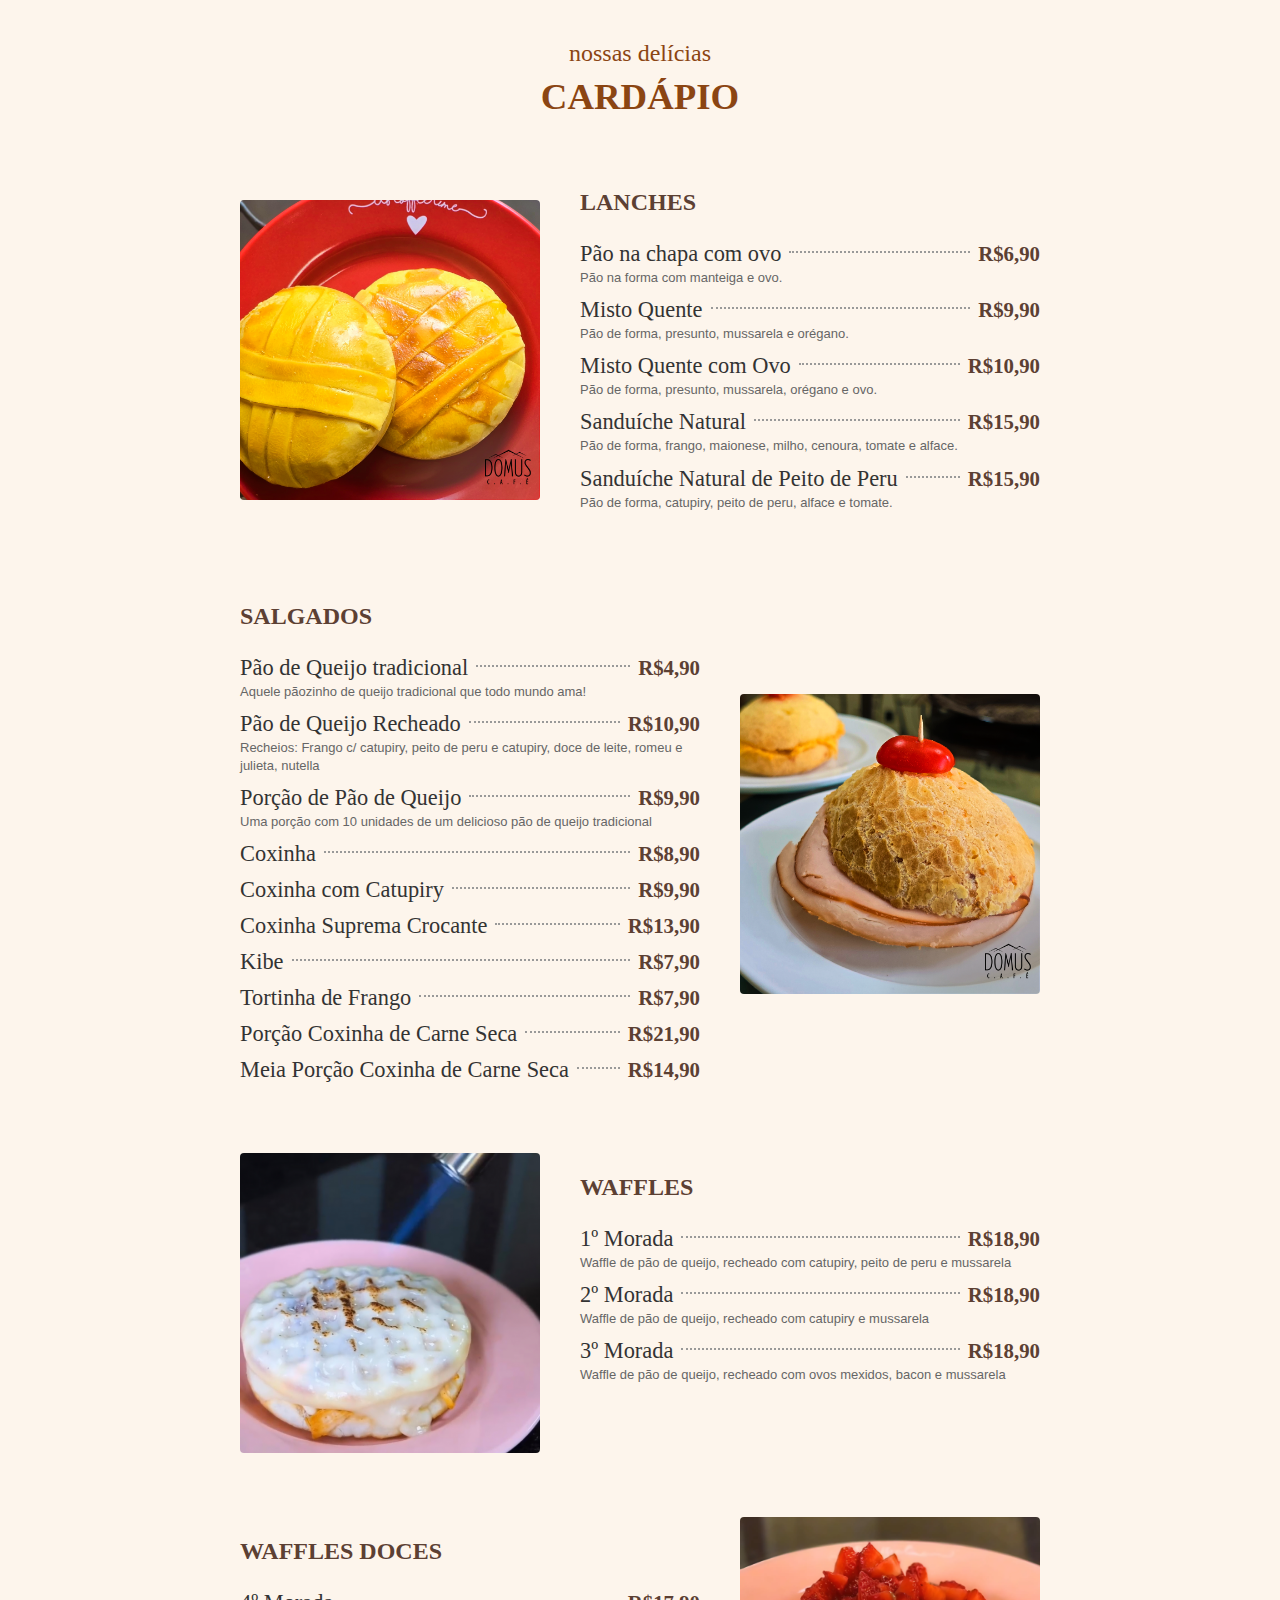
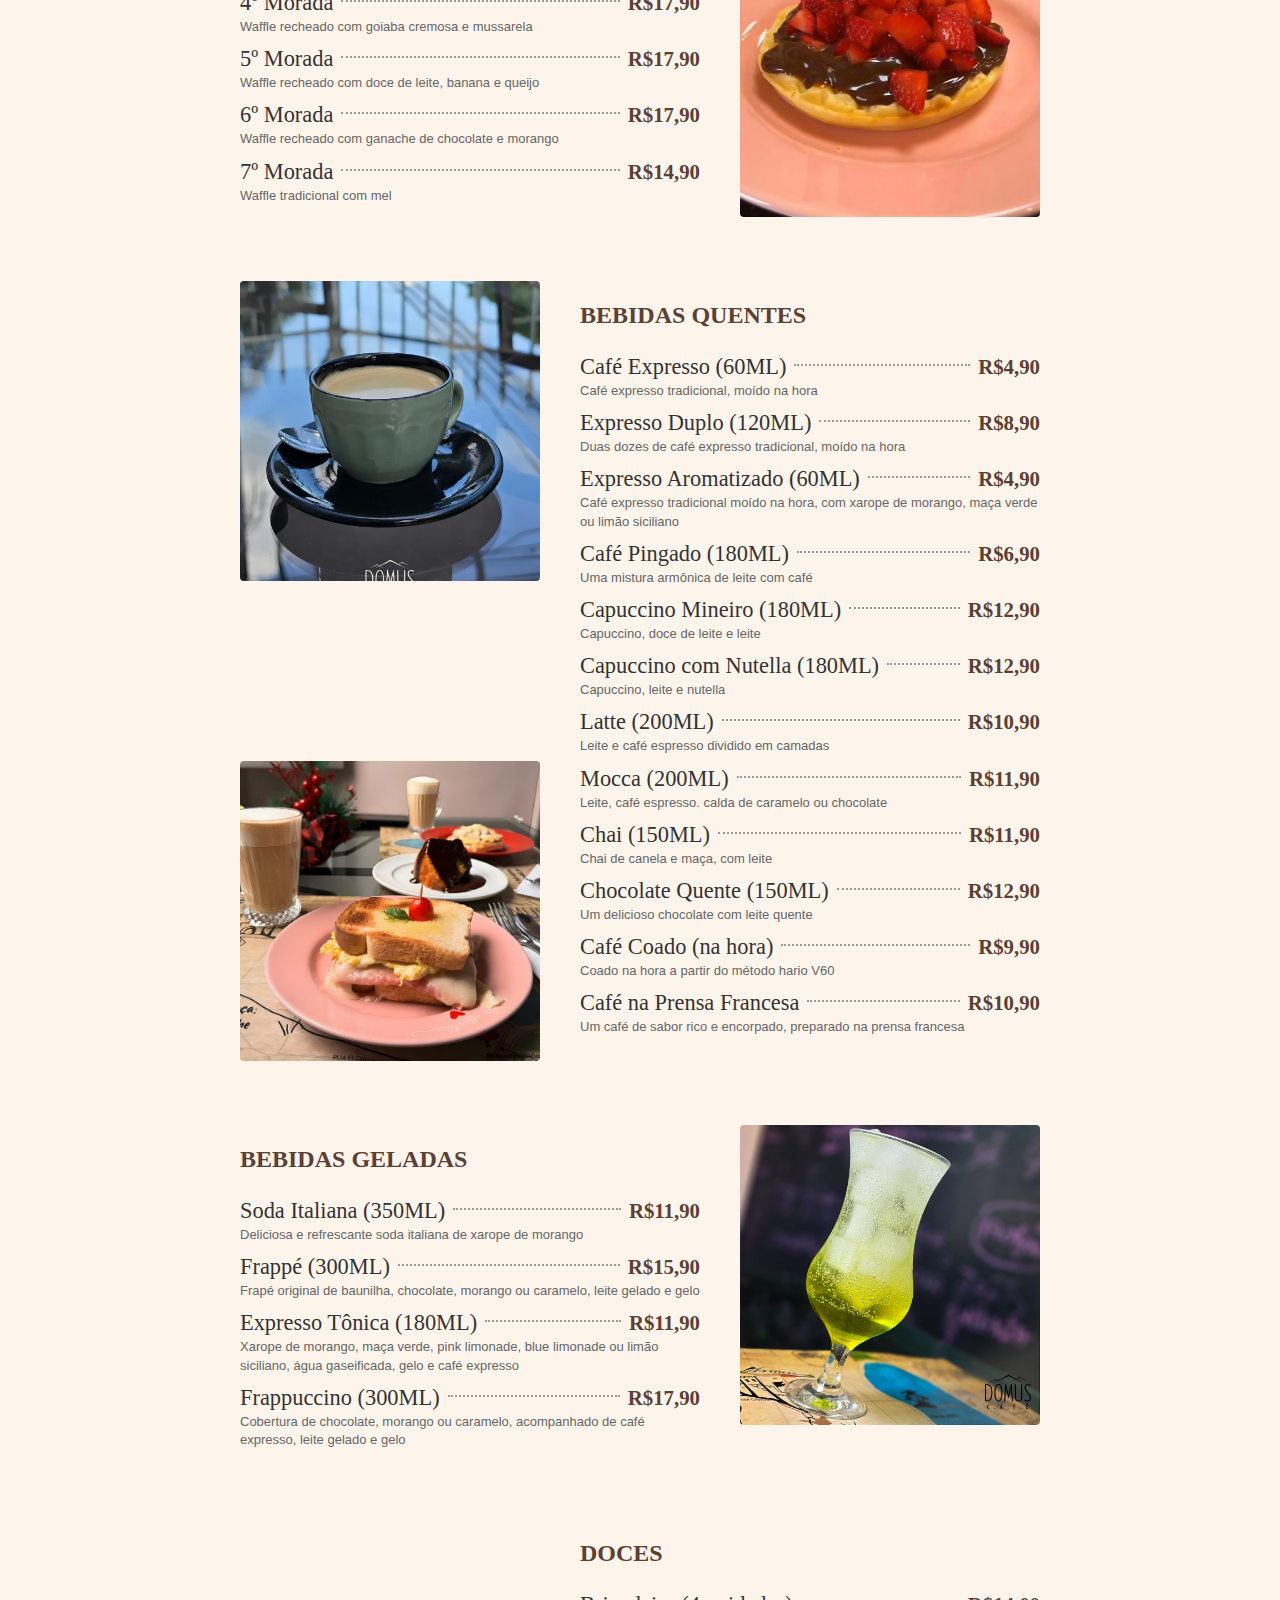
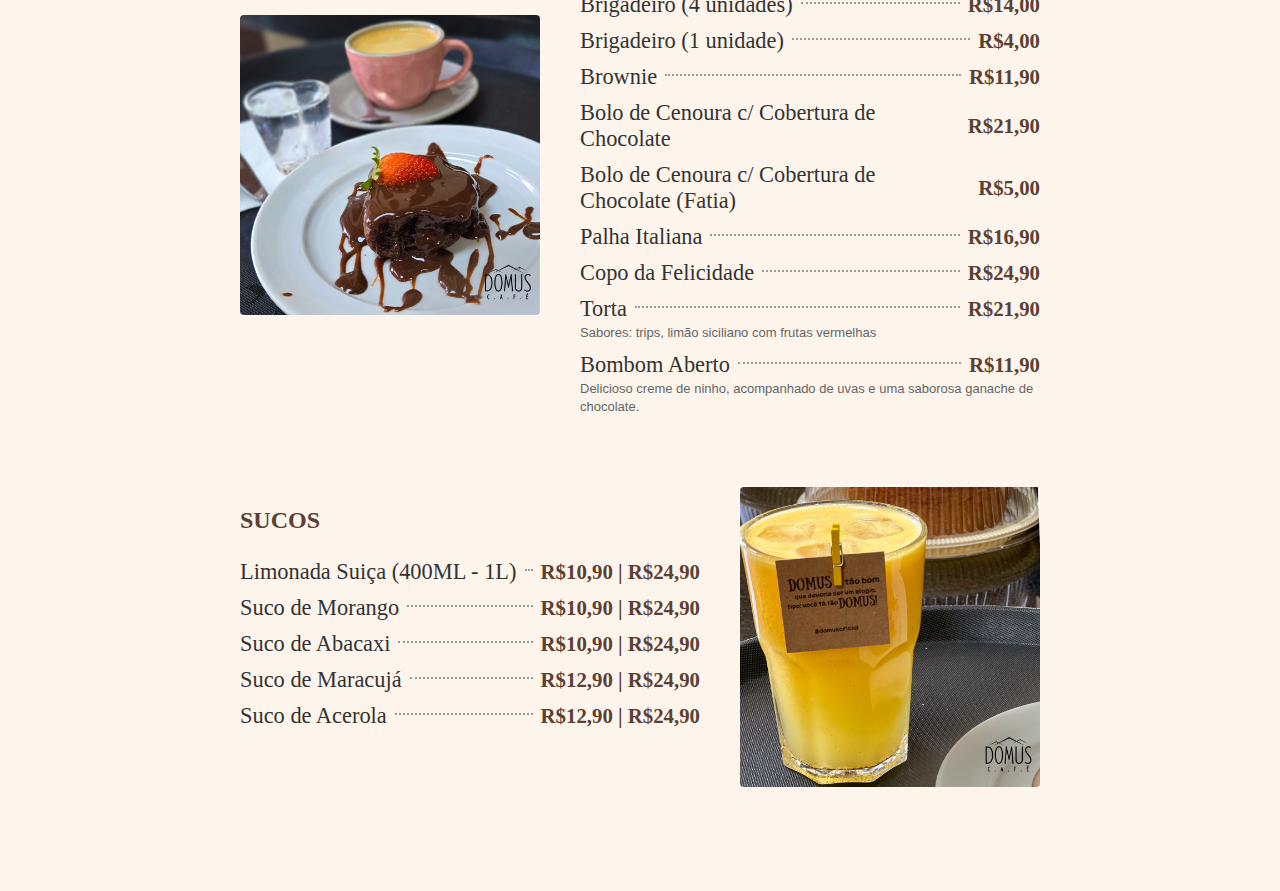
<file: cardapio.html>
<!DOCTYPE html>
<html lang="en">
<head>
    <meta charset="UTF-8">
    <meta name="viewport" content="width=device-width, initial-scale=1.0">
    <link rel="icon" href="images/logo.ico" type="image/x-icon">
    <link rel="stylesheet" href="cardapio.css">
    <title>Cardápio</title>
</head>
<body>
    <div class="menu-container">
        <header class="menu-header">
            <p class="menu-subtitle">nossas delícias</p>
            <h1 class="menu-title">CARDÁPIO</h1>
        </header>

        <section class="menu-section">
            <div class="menu-content">
                <div class="menu-image">
                    <img src="images-menu/torta-frango.png" id="lanches" alt="">
                </div>
                <div class="menu-items">
                    <h2 class="section-title">LANCHES</h2>
                    <div class="menu-item">
                        <div class="item-header">
                            <span class="item-name">Pão na chapa com ovo</span>
                            <span class="item-dots"></span>
                            <span class="item-price">R$6,90</span>
                        </div>
                        <p class="item-description">Pão na forma com manteiga e ovo.</p>
                    </div>
                    <div class="menu-item">
                        <div class="item-header">
                            <span class="item-name">Misto Quente</span>
                            <span class="item-dots"></span>
                            <span class="item-price">R$9,90</span>
                        </div>
                        <p class="item-description">Pão de forma, presunto, mussarela e orégano.</p>
                    </div>
                    <div class="menu-item">
                        <div class="item-header">
                            <span class="item-name">Misto Quente com Ovo</span>
                            <span class="item-dots"></span>
                            <span class="item-price">R$10,90</span>
                        </div>
                        <p class="item-description">Pão de forma, presunto, mussarela, orégano e ovo.</p>
                    </div>
                    <div class="menu-item">
                        <div class="item-header">
                            <span class="item-name">Sanduíche Natural</span>
                            <span class="item-dots"></span>
                            <span class="item-price">R$15,90</span>
                        </div>
                        <p class="item-description">Pão de forma, frango, maionese, milho, cenoura, tomate e alface.</p>
                    </div>
                    <div class="menu-item">
                        <div class="item-header">
                            <span class="item-name">Sanduíche Natural de Peito de Peru</span>
                            <span class="item-dots"></span>
                            <span class="item-price">R$15,90</span>
                        </div>
                        <p class="item-description">Pão de forma, catupiry, peito de peru, alface e tomate.</p>
                    </div>
                
        </section>

        <section class="menu-section">
            <div class="menu-content">
                <div class="menu-items">
                    <h2 class="section-title">SALGADOS</h2>
                    <div class="menu-item">
                        <div class="item-header">
                            <span class="item-name">Pão de Queijo tradicional</span>
                            <span class="item-dots"></span>
                            <span class="item-price">R$4,90</span>
                        </div>
                        <p class="item-description">Aquele pãozinho de queijo tradicional que todo mundo ama!</p>
                    </div>
                    <div class="menu-item">
                        <div class="item-header">
                            <span class="item-name">Pão de Queijo Recheado</span>
                            <span class="item-dots"></span>
                            <span class="item-price">R$10,90</span>
                        </div>
                        <p class="item-description">Recheios: Frango c/ catupiry, peito de peru e catupiry, doce de leite, romeu e julieta, nutella</p>
                    </div>
                    <div class="menu-item">
                        <div class="item-header">
                            <span class="item-name">Porção de Pão de Queijo</span>
                            <span class="item-dots"></span>
                            <span class="item-price">R$9,90</span>
                        </div>
                        <p class="item-description">Uma porção com 10 unidades de um delicioso pão de queijo tradicional </p>
                    </div>
                    <div class="menu-item">
                        <div class="item-header">
                            <span class="item-name">Coxinha</span>
                            <span class="item-dots"></span>
                            <span class="item-price">R$8,90</span>
                            <p class="item-description"></p>
                        </div>
                    </div>
                    <div class="menu-item">
                        <div class="item-header">
                            <span class="item-name">Coxinha com Catupiry</span>
                            <span class="item-dots"></span>
                            <span class="item-price">R$9,90</span>
                            <p class="item-description"></p>
                        </div>
                    </div>
                    <div class="menu-item">
                        <div class="item-header">
                            <span class="item-name">Coxinha Suprema Crocante</span>
                            <span class="item-dots"></span>
                            <span class="item-price">R$13,90</span>
                            <p class="item-description"></p>
                        </div>
                    </div>
                    <div class="menu-item">
                        <div class="item-header">
                            <span class="item-name">Kibe</span>
                            <span class="item-dots"></span>
                            <span class="item-price">R$7,90</span>
                            <p class="item-description"></p>
                        </div>
                    </div>
                    <div class="menu-item">
                        <div class="item-header">
                            <span class="item-name">Tortinha de Frango</span>
                            <span class="item-dots"></span>
                            <span class="item-price">R$7,90</span>
                            <p class="item-description"></p>
                        </div>
                    </div>
                    <div class="menu-item">
                        <div class="item-header">
                            <span class="item-name">Porção Coxinha de Carne Seca</span>
                            <span class="item-dots"></span>
                            <span class="item-price">R$21,90</span>
                            <p class="item-description"></p>
                        </div>
                    </div>
                    <div class="menu-item">
                        <div class="item-header">
                            <span class="item-name">Meia Porção Coxinha de Carne Seca</span>
                            <span class="item-dots"></span>
                            <span class="item-price">R$14,90</span>
                            <p class="item-description"></p>
                        </div>
                    </div>
                </div>
                <div class="menu-image">
                    <img src="images-menu/pão-de-queijo.png" id="salgados" alt="">
                </div>
               
            </div>
        </section>

        <section class="menu-section">
            <div class="menu-content">
                <div class="menu-image">
                    <img src="images-menu/waffle-salgado.jpeg" alt="">
                </div>
                <div class="menu-items">
                    <h2 class="section-title">WAFFLES</h2>
                    <div class="menu-item">
                        <div class="item-header">
                            <span class="item-name">1º Morada</span>
                            <span class="item-dots"></span>
                            <span class="item-price">R$18,90</span>
                        </div>
                        <p class="item-description">Waffle de pão de queijo, recheado com catupiry, peito de peru e mussarela</p>
                    </div>
                    <div class="menu-item">
                        <div class="item-header">
                            <span class="item-name">2º Morada</span>
                            <span class="item-dots"></span>
                            <span class="item-price">R$18,90</span>
                        </div>
                        <p class="item-description">Waffle de pão de queijo, recheado com catupiry e mussarela</p>
                    </div>
                    <div class="menu-item">
                        <div class="item-header">
                            <span class="item-name">3º Morada</span>
                            <span class="item-dots"></span>
                            <span class="item-price">R$18,90</span>
                        </div>
                        <p class="item-description">Waffle de pão de queijo, recheado com ovos mexidos, bacon e mussarela</p>
                    </div>
                </div>
            </div>
        </section>

        <section class="menu-section">
            <div class="menu-content">
                <div class="menu-items">
                    <h2 class="section-title">WAFFLES DOCES</h2>
                    <div class="menu-item">
                        <div class="item-header">
                            <span class="item-name">4º Morada</span>
                            <span class="item-dots"></span>
                            <span class="item-price">R$17,90</span>
                        </div>
                        <p class="item-description">Waffle recheado com goiaba cremosa e mussarela</p>
                    </div>
                    <div class="menu-item">
                        <div class="item-header">
                            <span class="item-name">5º Morada</span>
                            <span class="item-dots"></span>
                            <span class="item-price">R$17,90</span>
                        </div>
                        <p class="item-description">Waffle recheado com doce de leite, banana e queijo</p>
                    </div>
                    <div class="menu-item">
                        <div class="item-header">
                            <span class="item-name">6º Morada</span>
                            <span class="item-dots"></span>
                            <span class="item-price">R$17,90</span>
                        </div>
                        <p class="item-description">Waffle recheado com ganache de chocolate e morango</p>
                    </div>
                    <div class="menu-item">
                        <div class="item-header">
                            <span class="item-name">7º Morada</span>
                            <span class="item-dots"></span>
                            <span class="item-price">R$14,90</span>
                        </div>
                        <p class="item-description">Waffle tradicional com mel</p>
                    </div>
                </div>
                <div class="menu-image">
                    <img src="images-menu/waffle-doce.jpeg" alt="">
                </div>
            </div>
        </section>

        <section class="menu-section">
            <div class="menu-content">
                <div class="menu-image">
                    <img src="images-menu/cafe.jpg" alt="">
                    <img src="images-menu/picture.png" id="picture" alt="">
                </div>
                <div class="menu-items">
                    <h2 class="section-title">BEBIDAS QUENTES</h2>
                    <div class="menu-item">
                        <div class="item-header">
                            <span class="item-name">Café Expresso (60ML)</span>
                            <span class="item-dots"></span>
                            <span class="item-price">R$4,90</span>
                        </div>
                        <p class="item-description">Café expresso tradicional, moído na hora</p>
                    </div>
                    <div class="menu-item">
                        <div class="item-header">
                            <span class="item-name">Expresso Duplo (120ML)</span>
                            <span class="item-dots"></span>
                            <span class="item-price">R$8,90</span>
                        </div>
                        <p class="item-description">Duas dozes de café expresso tradicional, moído na hora</p>
                    </div>
                    <div class="menu-item">
                        <div class="item-header">
                            <span class="item-name">Expresso Aromatizado (60ML)</span>
                            <span class="item-dots"></span>
                            <span class="item-price">R$4,90</span>
                        </div>
                        <p class="item-description">Café expresso tradicional moído na hora, com xarope de morango, maça verde ou limão siciliano</p>
                    </div>
                    <div class="menu-item">
                        <div class="item-header">
                            <span class="item-name">Café Pingado (180ML)</span>
                            <span class="item-dots"></span>
                            <span class="item-price">R$6,90</span>
                        </div>
                        <p class="item-description">Uma mistura armônica de leite com café</p>
                    </div>
                    <div class="menu-item">
                        <div class="item-header">
                            <span class="item-name">Capuccino Mineiro (180ML)</span>
                            <span class="item-dots"></span>
                            <span class="item-price">R$12,90</span>
                        </div>
                        <p class="item-description">Capuccino, doce de leite e leite</p>
                    </div>
                    <div class="menu-item">
                        <div class="item-header">
                            <span class="item-name">Capuccino com Nutella (180ML)</span>
                            <span class="item-dots"></span>
                            <span class="item-price">R$12,90</span>
                        </div>
                        <p class="item-description">Capuccino, leite e nutella</p>
                    </div>
                    <div class="menu-item">
                        <div class="item-header">
                            <span class="item-name">Latte (200ML)</span>
                            <span class="item-dots"></span>
                            <span class="item-price">R$10,90</span>
                        </div>
                        <p class="item-description">Leite e café espresso dividido em camadas</p>
                    </div>
                    <div class="menu-item">
                        <div class="item-header">
                            <span class="item-name">Mocca (200ML)</span>
                            <span class="item-dots"></span>
                            <span class="item-price">R$11,90</span>
                        </div>
                        <p class="item-description">Leite, café espresso. calda de caramelo ou chocolate</p>
                    </div>
                    <div class="menu-item">
                        <div class="item-header">
                            <span class="item-name">Chai (150ML)</span>
                            <span class="item-dots"></span>
                            <span class="item-price">R$11,90</span>
                        </div>
                        <p class="item-description">Chai de canela e maça, com leite</p>
                    </div>
                    <div class="menu-item">
                        <div class="item-header">
                            <span class="item-name">Chocolate Quente (150ML)</span>
                            <span class="item-dots"></span>
                            <span class="item-price">R$12,90</span>
                        </div>
                        <p class="item-description">Um delicioso chocolate com leite quente</p>
                    </div>
                    <div class="menu-item">
                        <div class="item-header">
                            <span class="item-name">Café Coado (na hora)</span>
                            <span class="item-dots"></span>
                            <span class="item-price">R$9,90</span>
                        </div>
                        <p class="item-description">Coado na hora a partir do método hario V60</p>
                    </div>
                    <div class="menu-item">
                        <div class="item-header">
                            <span class="item-name">Café na Prensa Francesa</span>
                            <span class="item-dots"></span>
                            <span class="item-price">R$10,90</span>
                        </div>
                        <p class="item-description">Um café de sabor rico e encorpado, preparado na prensa francesa</p>
                    </div>
                </div>
            </div>
        </section>

        <section class="menu-section">
            <div class="menu-content">
                <div class="menu-items">
                    <h2 class="section-title">BEBIDAS GELADAS</h2>
                    <div class="menu-item">
                        <div class="item-header">
                            <span class="item-name">Soda Italiana (350ML)</span>
                            <span class="item-dots"></span>
                            <span class="item-price">R$11,90</span>
                        </div>
                        <p class="item-description">Deliciosa e refrescante soda italiana de xarope de morango</p>
                    </div>
                    <div class="menu-item">
                        <div class="item-header">
                            <span class="item-name">Frappé (300ML)</span>
                            <span class="item-dots"></span>
                            <span class="item-price">R$15,90</span>
                        </div>
                        <p class="item-description">Frapé original de baunilha, chocolate, morango ou caramelo, leite gelado e gelo</p>
                    </div>
                    <div class="menu-item">
                        <div class="item-header">
                            <span class="item-name">Expresso Tônica (180ML)</span>
                            <span class="item-dots"></span>
                            <span class="item-price">R$11,90</span>
                        </div>
                        <p class="item-description">Xarope de morango, maça verde, pink limonade, blue limonade ou limão siciliano, água gaseificada, gelo e café expresso</p>
                    </div>
                    <div class="menu-item">
                        <div class="item-header">
                            <span class="item-name">Frappuccino (300ML)</span>
                            <span class="item-dots"></span>
                            <span class="item-price">R$17,90</span>
                        </div>
                        <p class="item-description">Cobertura de chocolate, morango ou caramelo, acompanhado de café expresso, leite gelado e gelo</p>
                    </div>
                </div>
                <div class="menu-image">
                    <img src="images-menu/drink.png" alt="">
                </div>
            </div>
        </section>

        <section class="menu-section">
            <div class="menu-content">
                <div class="menu-image">
                    <img src="images-menu/brownie.png" id="doces">
                </div>
                <div class="menu-items">
                    <h2 class="section-title">DOCES</h2>
                    <div class="menu-item">
                        <div class="item-header">
                            <span class="item-name">Brigadeiro (4 unidades)</span>
                            <span class="item-dots"></span>
                            <span class="item-price">R$14,00</span>
                        </div>
                        <p class="item-description"></p>
                    </div>
                    <div class="menu-item">
                        <div class="item-header">
                            <span class="item-name">Brigadeiro (1 unidade)</span>
                            <span class="item-dots"></span>
                            <span class="item-price">R$4,00</span>
                        </div>
                        <p class="item-description"></p>
                    </div>
                    <div class="menu-item">
                        <div class="item-header">
                            <span class="item-name">Brownie</span>
                            <span class="item-dots"></span>
                            <span class="item-price">R$11,90</span>
                        </div>
                        <p class="item-description"></p>
                    </div>
                    <div class="menu-item">
                        <div class="item-header">
                            <span class="item-name">Bolo de Cenoura c/ Cobertura de Chocolate</span>
                            <span class="item-dots"></span>
                            <span class="item-price">R$21,90</span>
                        </div>
                        <p class="item-description"></p>
                    </div>
                    <div class="menu-item">
                        <div class="item-header">
                            <span class="item-name">Bolo de Cenoura c/ Cobertura de Chocolate (Fatia)</span>
                            <span class="item-dots"></span>
                            <span class="item-price">R$5,00</span>
                        </div>
                        <p class="item-description"></p>
                    </div>
                    <div class="menu-item">
                        <div class="item-header">
                            <span class="item-name">Palha Italiana</span>
                            <span class="item-dots"></span>
                            <span class="item-price">R$16,90</span>
                        </div>
                        <p class="item-description"></p>
                    </div>
                    <div class="menu-item">
                        <div class="item-header">
                            <span class="item-name">Copo da Felicidade</span>
                            <span class="item-dots"></span>
                            <span class="item-price">R$24,90</span>
                        </div>
                        <p class="item-description"></p>
                    </div>
                    <div class="menu-item">
                        <div class="item-header">
                            <span class="item-name">Torta</span>
                            <span class="item-dots"></span>
                            <span class="item-price">R$21,90</span>
                        </div>
                        <p class="item-description">Sabores: trips, limão siciliano com frutas vermelhas</p>
                    </div>
                    <div class="menu-item">
                        <div class="item-header">
                            <span class="item-name">Bombom Aberto</span>
                            <span class="item-dots"></span>
                            <span class="item-price">R$11,90</span>
                        </div>
                        <p class="item-description">Delicioso creme de ninho, acompanhado de uvas e uma saborosa ganache de chocolate.</p>
                    </div>
                </div>
            </div>
        </section>

        <section class="menu-section">
            <div class="menu-content">
                <div class="menu-items">
                    <h2 class="section-title">SUCOS</h2>
                    <div class="menu-item">
                        <div class="item-header">
                            <span class="item-name">Limonada Suiça (400ML - 1L)</span>
                            <span class="item-dots"></span>
                            <span class="item-price">R$10,90 | R$24,90</span>
                        </div>
                        <p class="item-description"></p>
                    </div>
                    <div class="menu-item">
                        <div class="item-header">
                            <span class="item-name">Suco de Morango</span>
                            <span class="item-dots"></span>
                            <span class="item-price">R$10,90 | R$24,90</span>
                        </div>
                        <p class="item-description"></p>
                    </div>
                    <div class="menu-item">
                        <div class="item-header">
                            <span class="item-name">Suco de Abacaxi</span>
                            <span class="item-dots"></span>
                            <span class="item-price">R$10,90 | R$24,90</span>
                        </div>
                        <p class="item-description"></p>
                    </div>
                    <div class="menu-item">
                        <div class="item-header">
                            <span class="item-name">Suco de Maracujá</span>
                            <span class="item-dots"></span>
                            <span class="item-price">R$12,90 | R$24,90</span>
                        </div>
                        <p class="item-description"></p>
                    </div>
                    <div class="menu-item">
                        <div class="item-header">
                            <span class="item-name">Suco de Acerola</span>
                            <span class="item-dots"></span>
                            <span class="item-price">R$12,90 | R$24,90</span>
                        </div>
                        <p class="item-description"></p>
                    </div>
                </div>
                <div class="menu-image">
                    <img src="images-menu/suco.png" alt="">
                </div>
            </div>
        </section>
    </div>
</body>
</html>
</file>
<file: cardapio.css>
* {
    margin: 0;
    padding: 0;
    box-sizing: border-box;
  }
  
body {
    font-family: Arial, sans-serif;
    background-color: #FDF5EC;
    padding: 40px 20px;
  }
  
.menu-container {
    max-width: 800px;
    margin: 0 auto;
  }
  
.menu-header {
    text-align: center;
    margin-bottom: 50px;
  }
  
.menu-subtitle {
    font-family: 'BIZ UDGothic';
    color: #8B4513;
    font-size: 1.5rem;
    margin-bottom: 8px;
  }
  
.menu-title {
    font-family: "Baloo Thambi 2", serif;
    color: #8B4513;
    font-size: 2.3rem;
    font-weight: bold;
  }
  
.menu-section {
    margin-bottom: 60px;
  }
  
.menu-content {
    display: flex;
    gap: 40px;
    align-items: flex-start;
  }
  
.menu-image {
    flex: 0 0 300px;
  }
  
.menu-image img {
    width: 100%;
    height: 300px;
    object-fit: cover;
    border-radius: 4px;
  }

#picture{
  margin-top: 11rem;
}

#lanches{
  margin-top: 2rem;
}

#salgados{
  margin-top: 7rem;
}

#doces{
  margin-top: 6rem;
}
  
.menu-items {
    flex: 1;
    padding-top: 1.3rem;
  }
  
.section-title {
    font-family: "Baloo Thambi 2", serif;
    color: #5C4033;
    font-size: 1.5rem;
    margin-bottom: 25px;
    font-weight: bold;
  }
  
.menu-item {
    margin-bottom: 10px;
  }
  
.item-header {
    display: flex;
    align-items: center;
    margin-bottom: 2px;
  }
  
.item-name {
    font-family: "Baloo Thambi 2", serif;
    color: #333;
    font-size: 1.4rem;
    font-weight: 500;
  }
  
.item-dots {
    flex: 1;
    margin: 0 8px;
    border-bottom: 2px dotted #999;
    position: relative;
    top: -2px;
  }
  
.item-price {
    font-family: "Baloo Thambi 2", serif;
    font-weight: 550;
    color: #5C4033;
    font-size: 1.3rem;
  }
  
.item-description {
    color: #666;
    font-size: 13px;
    line-height: 1.4;
  }
  

  
  @media (max-width: 768px) {
    .menu-container {
      padding: 0 15px;
    }
  
    .menu-content {
      flex-direction: column;
      align-items: center;
      text-align: center;
    }
    
    .menu-image {
      width: 100%;
      max-width: 280px;
    }
    
    .menu-section:nth-child(3) .menu-content {
      flex-direction: column;
    }
    
    .menu-items {
      width: 100%;
      padding-top: 20px;
    }
  
    .section-title {
      text-align: center;
    }
  
    .item-header {
      justify-content: center;
      flex-wrap: wrap;
    }
  
    .item-name {
      text-align: center;
      width: auto;
    }
  
    .item-dots {
      width: 100%;
      margin: 8px 0;
    }
  
    .item-price {
      text-align: center;
      width: 100%;
    }
  
    .item-description {
      text-align: center;
    }
  }
</file>
